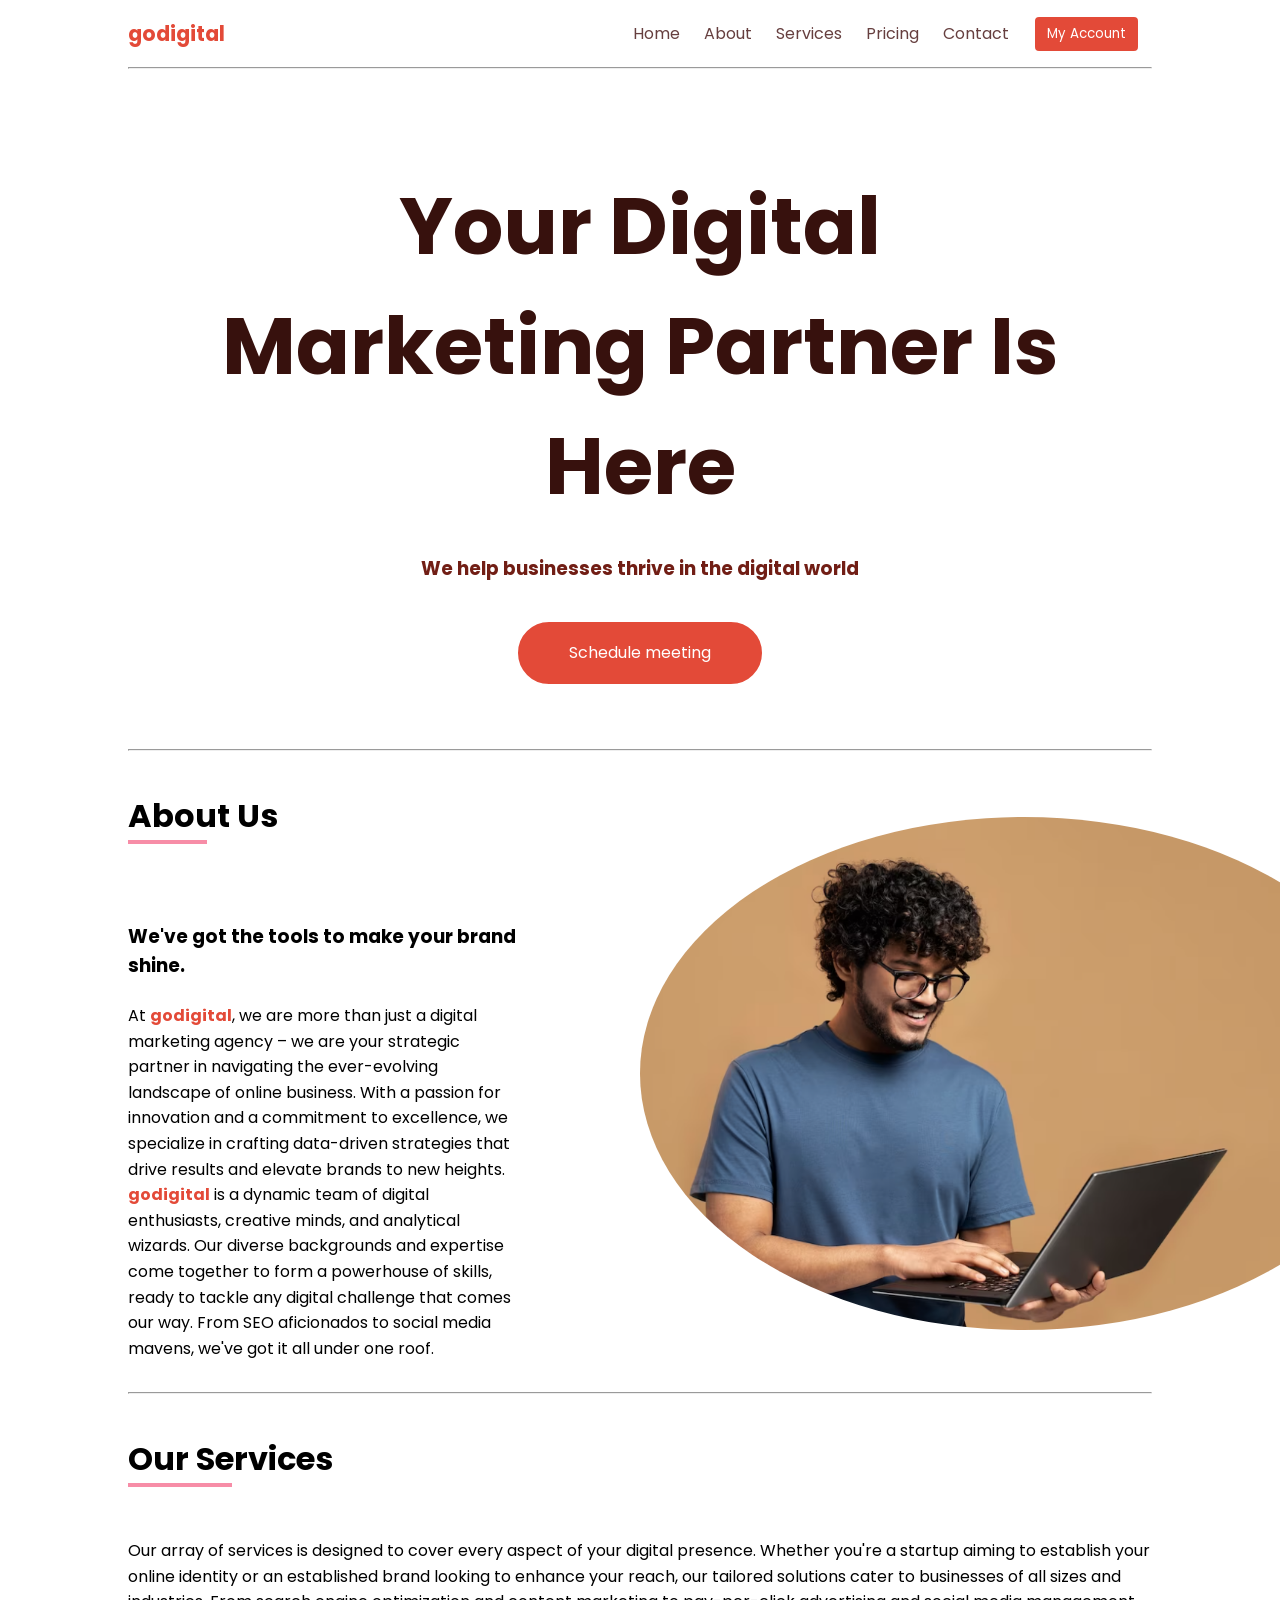
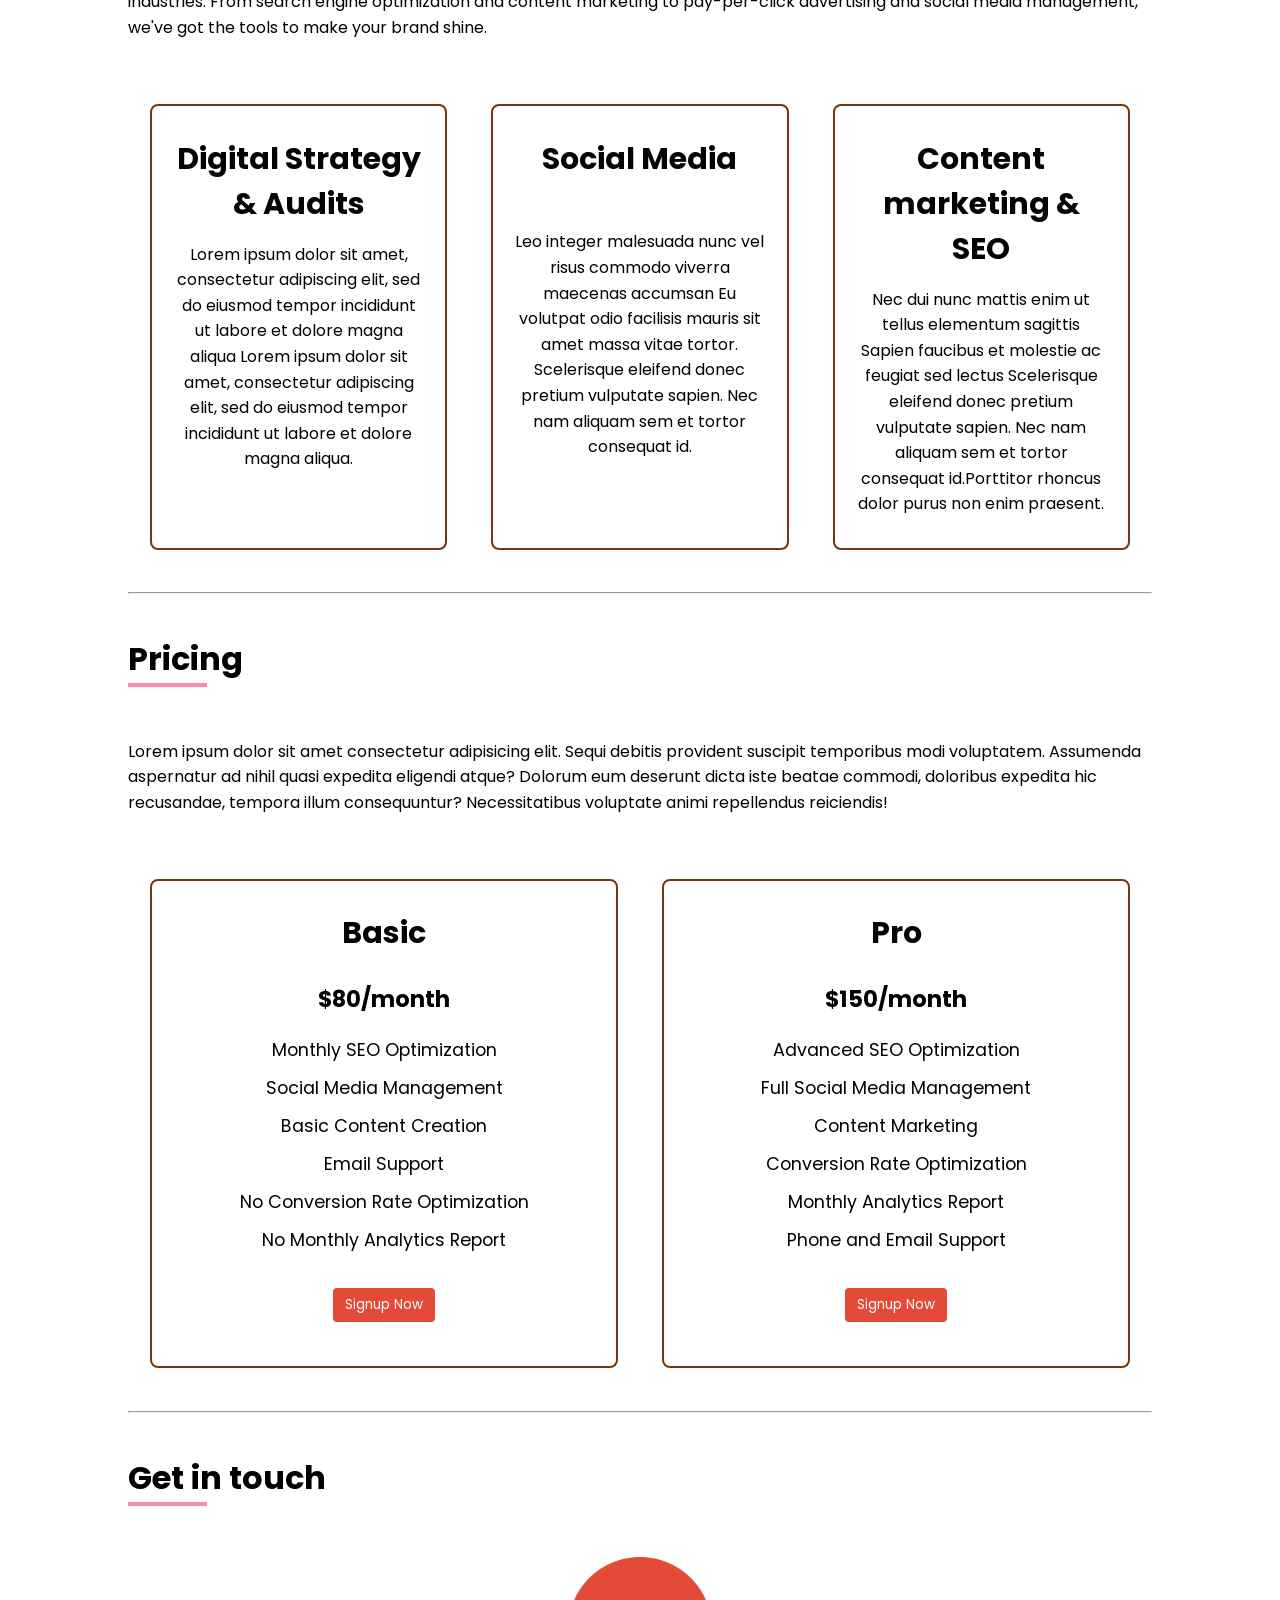
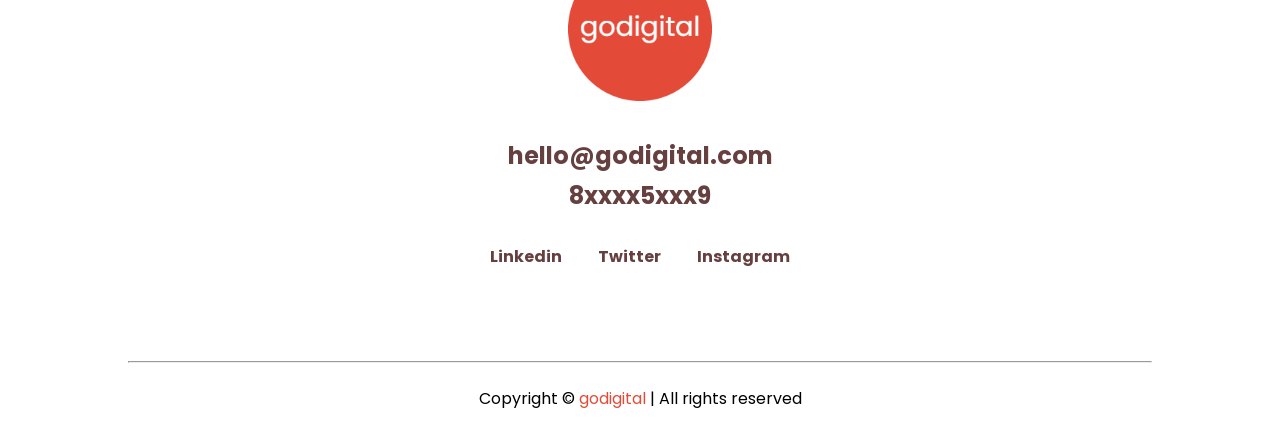
<file: Task1 codsoft landing page/index.html>
<!DOCTYPE html>
<html lang="en">

<head>
    <meta charset="UTF-8">
    <meta http-equiv="X-UA-Compatible" content="IE=edge">
    <meta name="viewport" content="width=device-width, initial-scale=1.0">
    <title>godigital - The perfect solution for your business</title>

    <link rel="stylesheet" href="style.css">
    <link rel="stylesheet" href="utils.css">

    <style>
        @import url('https://fonts.googleapis.com/css2?family=Ubuntu:wght@300&display=swap');

        @import url('https://fonts.googleapis.com/css2?family=Hind:wght@600&family=Merriweather&family=Open+Sans&family=Plus+Jakarta+Sans&family=Poppins:wght@500&family=Quicksand:wght@600&family=Roboto+Slab:wght@500&family=Roboto:wght@500&family=Sacramento&display=swap');
    </style>
    <link rel="icon" sizes="180x180" href="/apple-touch-icon.png">
    <link rel="manifest" href="/site.webmanifest">

</head>

<body class='overflow-x-hidden'>
    <div class="container mx-auto">
        <header>
            <nav class="flex justify-between">
                <div class="logo font-bold flex items-center">godigital</div>
                <ul class="navbar  items-center">
                    <li><a href="#home">Home</a></li>
                    <li><a href="#about">About</a></li>
                    <li><a href="#services">Services</a></li>
                    <li><a href="#pricing">Pricing</a></li>
                    <li><a href="#contact">Contact</a></li>
                    <li><button class="btn">My Account</button></li>
                </ul>
            </nav>
            <hr>
        </header>
        <main class="min-h-screen">
            <section class="section1" id="home">

                <div class="text-center entry">
                    <h1>Your Digital Marketing Partner Is Here</h1>
                    <h3 class="font-bold"> We help businesses thrive in the digital world</h3>

                </div>


                <div class="buttons">
                    <button class="btn" id="btn2">Schedule meeting</button>
                </div>

            </section>
            <hr>
            <section class="section-margin" id="about">
                <div class=" abt1 flex items-center justify-between">
                    <div class="sleft abt-content flex-col justify-between">
                        <div class="atopic">
                            <h1>About Us</h1>
                            <hr class="outline">
                        </div>

                        <h3 class="font-bold"> We've got the tools to make your brand shine.</h3>
                        <p>At <span class="name font-bold">godigital</span>, we are more than just a digital marketing
                            agency – we are your strategic partner in navigating the ever-evolving landscape of online
                            business. With a passion for innovation and a commitment to excellence, we specialize in
                            crafting data-driven strategies that drive results and elevate brands to new heights. <span
                                class="name font-bold">godigital</span> is a dynamic team of digital enthusiasts,
                            creative minds, and analytical wizards. Our diverse backgrounds and expertise come together
                            to form a powerhouse of skills, ready to tackle any digital challenge that comes our way.
                            From SEO aficionados to social media mavens, we've got it all under one roof.
                        </p>

                    </div>
                    <div class=" sright abt-img">
                        <img src="about-img-man.png" alt="man">
                    </div>
                </div>
            </section>
            <hr>

            <section class="section-margin" id="services">
                <div class="stopic">
                    <h1 class="text-left">Our Services</h1>
                    <hr class="outline " style="width: 100px;">
                </div>

                <p class="my-1">Our array of services is designed to cover every aspect of your digital presence.
                    Whether you're a startup aiming to establish your online identity or an established brand looking to
                    enhance your reach, our tailored solutions cater to businesses of all sizes and industries. From
                    search engine optimization and content marketing to pay-per-click advertising and social media
                    management, we've got the tools to make your brand shine.</p>
                <div class="boxes flex justify-center">
                    <div class="box">
                        <h2>Digital Strategy & Audits</h2>
                        <p>Lorem ipsum dolor sit amet, consectetur adipiscing elit, sed do eiusmod tempor incididunt ut
                            labore et dolore magna aliqua Lorem ipsum dolor sit amet, consectetur adipiscing elit, sed
                            do eiusmod tempor incididunt ut labore et dolore magna aliqua.</p>

                    </div>
                    <div class="box">

                        <h2 style="margin-bottom: 19%;">Social Media</h2>


                        <p>Leo integer malesuada nunc vel risus commodo viverra maecenas accumsan Eu volutpat odio
                            facilisis mauris sit amet massa vitae tortor. Scelerisque eleifend donec pretium vulputate
                            sapien. Nec nam aliquam sem et tortor consequat id.</p>

                    </div>
                    <div class="box">
                        <h2>Content marketing & SEO</h2>
                        <p>Nec dui nunc mattis enim ut tellus elementum sagittis Sapien faucibus et molestie ac feugiat
                            sed lectus Scelerisque eleifend donec pretium vulputate sapien. Nec nam aliquam sem et
                            tortor consequat id.Porttitor rhoncus dolor purus non enim praesent.</p>
                    </div>

                </div>
            </section>
            <hr>

            <section class="section-margin" id="pricing">
                <div class="stopic">
                    <h1 class="text-left">Pricing</h1>
                    <hr class="outline">
                </div>
                <p class="my-1">Lorem ipsum dolor sit amet consectetur adipisicing elit. Sequi debitis provident
                    suscipit temporibus modi voluptatem. Assumenda aspernatur ad nihil quasi expedita eligendi atque?
                    Dolorum eum deserunt dicta iste beatae commodi, doloribus expedita hic recusandae, tempora illum
                    consequuntur? Necessitatibus voluptate animi repellendus reiciendis!</p>
                <div class="boxes flex justify-center">
                    <div class="box prc-box">
                        <h2>Basic</h2>
                        <ul>
                            <li class="highlighted" style="font-size: 1.4rem; margin-bottom: 5%;">$80/month</li>
                            <li>Monthly SEO Optimization</li>
                            <li>Social Media Management</li>
                            <li>Basic Content Creation</li>
                            <li>Email Support</li>
                            <li>No Conversion Rate Optimization</li>
                            <li>No Monthly Analytics Report</li>
                            <li><button class="btn signup">Signup Now</button></li>
                        </ul>
                    </div>
                    <div class="box prc-box">
                        <h2>Pro</h2>
                        <ul>
                            <li class="highlighted" style="font-size: 1.4rem;margin-bottom: 5%;">$150/month</li>
                            <li>Advanced SEO Optimization</li>
                            <li>Full Social Media Management</li>
                            <li>Content Marketing</li>
                            <li>Conversion Rate Optimization</li>
                            <li>Monthly Analytics Report</li>
                            <li>Phone and Email Support</li>
                            <li><button class="btn signup">Signup Now</button></li>
                        </ul>
                    </div>

                </div>
            </section>
            <hr>
            <section class="section-margin" id="contact">
                <div class="stopic">
                    <h1 class="text-left">Get in touch</h1>
                    <hr class="outline">
                </div>
                <div class="text-center">
                    <div class="logo-img">
                        <img src="android-chrome-192x192.png" alt="">
                    </div>
                    <a href="">
                        <h2 class="mail">hello@godigital.com</h2>
                    </a>
                    <a href="">
                        <h2 class="phone">8xxxx5xxx9</h2>
                    </a>
                </div>



                <div class="social flex justify-center">

                    <a href="https://www.linkedin.com/in/thakur-gupta-68079720a/" target="_blank"><b>Linkedin</b></a>
                    <a href="https://twitter.com/thakurgupta17" target="_blank"><b>Twitter</b></a>
                    <a href="https://twitter.com/thakurgupta17" target="_blank"> <b>Instagram</b></a>
                </div>

            </section>

            <hr>
        </main>
        <footer>
            Copyright &copy; <span class="name">godigital</span> | All rights reserved
        </footer>

    </div>
</body>

</html>
</file>
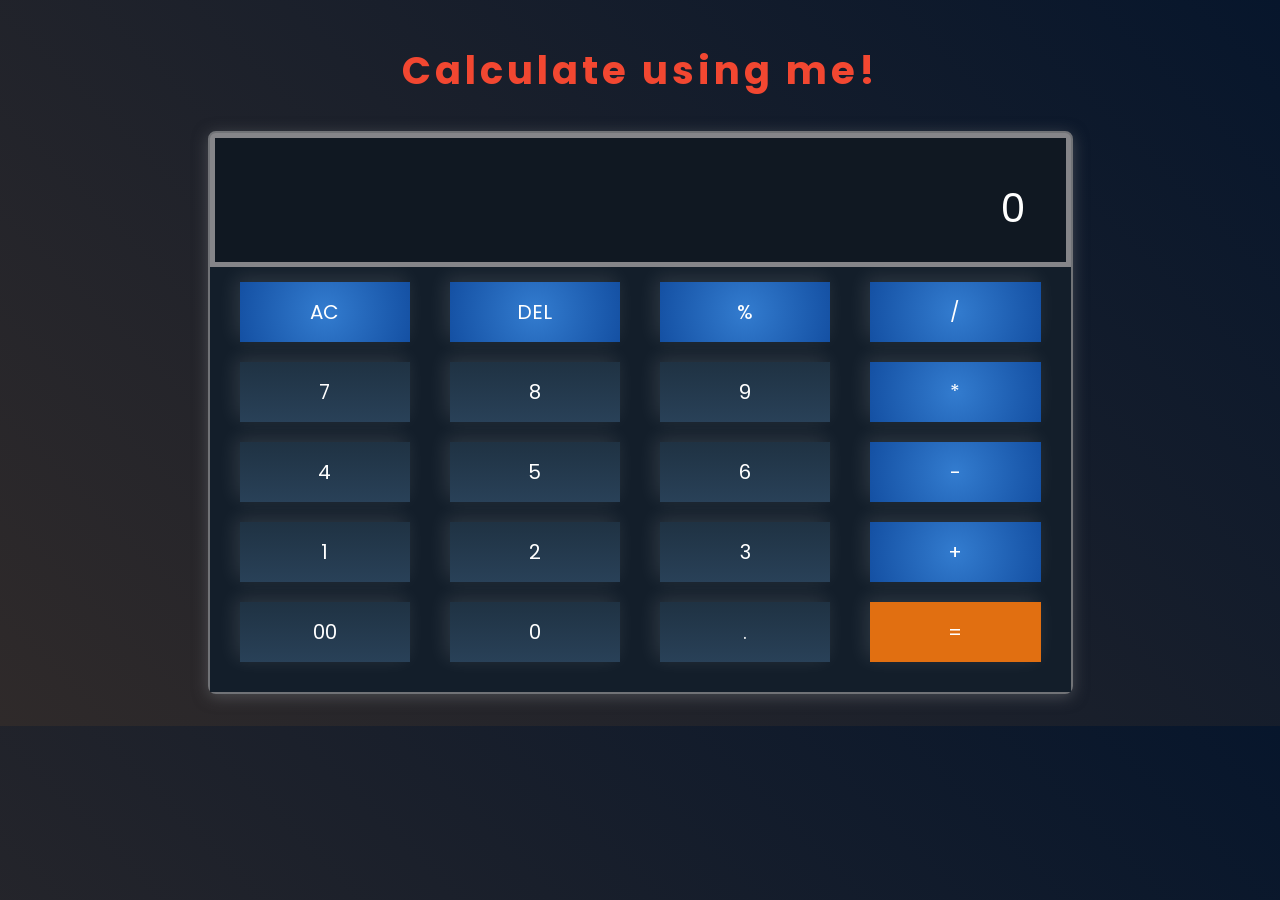
<file: Task3 codsoft calculator/index.html>
<!DOCTYPE html>
<html lang="en">

<head>
  <meta charset="UTF-8" />
  <meta http-equiv="X-UA-Compatible" content="IE=edge" />
  <meta name="viewport" content="width=device-width, initial-scale=1.0" />
  <link rel="stylesheet" href="styles.css" />

  <title>MyCalculator</title>
</head>

<body>

  <div class="heading">
    <h1> Calculate using me!</h1>
  </div>
  <div class="container">

    <div class="calculator">
      <input type="text" id="inputBox" placeholder="0" />
      <div class="calculator-keys">

        <button class="button operator">AC</button>
        <button class="button operator">DEL</button>
        <button class="button operator">%</button>
        <button class="button operator">/</button>


        <button class="button">7</button>
        <button class="button">8</button>
        <button class="button">9</button>
        <button class="button operator">*</button>


        <button class="button">4</button>
        <button class="button">5</button>
        <button class="button">6</button>
        <button class="button operator">-</button>


        <button class="button">1</button>
        <button class="button">2</button>
        <button class="button">3</button>
        <button class="button operator">+</button>



        <button class="button">00</button>
        <button class="button">0</button>
        <button class="button">.</button>
        <button class="button equalBtn">=</button>

      </div>


    </div>
  </div>

  <script src="index.js"></script>
</body>

</html>
</file>
<file: Task1 codsoft landing page/style.css>
*{
    margin: 0;
    padding: 0;
    font-family: 'Poppins', sans-serif;
}


.container{
    max-width: 80vw;
}


.navbar{
    display: flex;
    height: 67px;
 
}
.navbar li{
    list-style: none;
    margin: 0 12px;
}



.section1{
   max-height: 100vh; 
   color: #711e15;
   padding: 5%;
}
.entry{
    margin-bottom: 4%;
}
.section1 h1{
    font-size: 5rem;
    font-family: 'Poppins', sans-serif;
    color: #37110d;
    font-weight: 700;
    margin-top: 5%;
    margin-bottom: 3%;
    
}

.logo{
    font-size: 1.3rem;
    color: rgb(227,74,56);
}


.sleft{
    width: 38%;
    align-self: flex-start;
    
}

.sright{ 
    width: 50%;
    
}
#about h1{

    font-size: 2rem ;
}
#about h3{
    margin-bottom: 6%;
}
.atopic{
    margin-bottom: 20%;
}


.abt-img img{
    border-radius: 50%;
    max-width: 150%;
    height: auto;
}

#services h1{
    font-size: 2rem;
}
.stopic{
    margin-bottom: 5%;
}

.box{
    padding: 3% 2%;
    margin: 12px 22px;
    
    border: 2px solid rgb(120, 54, 16);
    border-radius: 8px;
    text-align: center;
    flex: 1;
    box-sizing: border-box;
}

.box h2{

    font-size: 30px;
    font-weight: 700;
    color: #040404;
    margin-bottom: 6%;
}

#pricing h1{
    font-size: 2rem;
}

.prc-box li{
    font-size: 1.1rem;
}

.highlighted{
    font-size: 1.3rem;
    font-weight: bolder;
}

.highlighted1{
    font-size: 1.1rem;
    font-weight: bold;
}

.box ul{
    list-style-type: none;
}

.box ul li{
   margin: 12px 2px;
}


footer{
    padding: 23px;
    text-align: center;
}

.buttons{
    display: flex;
    justify-content: center;
    align-items: center;
    margin: 12px;
}


.signup{
    margin-top: 5%;
}

#contact{
    padding-bottom: 4%;
}
#contact h1{
    font-size: 2rem;
}
.logo-img{
    margin-bottom: 3%;
}
.logo-img img{
   width: 14%;
   height: auto;
   
}
.mail{
    margin-bottom: 5px; 
}

.social{
    
    display: flex;
    justify-content: center;
    gap: 3.5%;
    margin-bottom: 2%;
    margin-top: 3%;
 }
</file>
<file: Task1 codsoft landing page/utils.css>
.min-h-screen{
    min-height: 100vh;
}

.mx-auto{
    margin-left: auto;
    margin-right: auto;
}

.overflow-x-hidden{
    overflow-x: hidden;
}

.flex{
    display: flex;
}

.items-center{
    align-items: center;
}

.justify-between{
    justify-content: space-between;
}

.justify-center{
    justify-content: center;
}

.flex-col{
    flex-direction: column;
} 

.font-bold{
    font-weight: bolder;
}



.my-1{
    margin-top: 26px;
    margin-bottom: 5%;
}



.btn{
    padding:7px 12px;
    border: 2px solid white;
    border-radius: 6px;
    cursor: pointer;
    color: white;
    background-color: rgb(227 74 56);
    
}

.btn:hover{
    background-color: rgb(183, 42, 27);;
}
.btn:active{
    background-color: rgb(143, 36, 24);
    
}
#btn2{

    border-radius: 33px; 
    font-size: 1rem;
    width: 248px;
    height: 66px; 

}
a{
   text-decoration: none;
   color: #663f3f;
   
}
a:hover{
    text-decoration: none;
    color: #e43232;
}
a:active{
    text-decoration: none;
    color: #850707;
}

.outline{
    width: 75px;
    border: 2px solid #f78da7;
}

.name{
    color: rgb(227, 74, 56);
    
}
p{
    line-height: 1.6;
    
}

.text-center{
    text-align: center;
}

.text-left{
    text-align: left;
   }

.section-margin{
    margin-top: 4%;
    margin-bottom: 3%;
}
</file>
<file: Task3 codsoft calculator/styles.css>
@import url("https://fonts.googleapis.com/css2?family=Poppins:wght@500&display=swap");

* {
    margin: 0;
    padding: 0;
    box-sizing: border-box;
    font-family: "Poppins", sans-serif;
}

body {
    width: 100%;
    display: flex;
    justify-content: center;
    align-items: center;
    background: linear-gradient(45deg, #2f2a2a, #07162c);
    flex-direction: column;
    padding-bottom: 2.5%;
    padding-top: 3.3%;
}

.heading {
    color: #f24731;
    font-weight: bolder;
    margin-bottom: 2.5%;
    font-size: 1.2rem;
    letter-spacing: 4px;
    text-align: center;
}

.calculator {
    border: 2px solid #717377;
    border-radius: 8px;
    box-shadow: 0px 3px 15px rgba(113, 115, 119, 0.5);
    background: #858589;
}

input {
    background: #101822;
    border: none;
    padding: 40px 40px 24px 40px;
    margin: 5px;
    box-shadow: 0px 3px 15px rgbs(84, 84, 84, 0.1);
    font-size: 40px;
    text-align: right;
    cursor: pointer;
    color: #ffffff;
    box-sizing: border-box;
}

input::placeholder {
    color: #ffffff;
}

button {
    border: none;

    height: 60px;
    background: linear-gradient(0deg,
            rgba(41, 65, 88, 1) 0%,
            rgba(31, 50, 67, 1) 100%);
    color: #ffffff;
    font-size: 20px;
    box-shadow: -4px -4px 20px rgba(255, 255, 255, 0.119);
    cursor: pointer;
    transition: background-color 0.5s ease-in-out;
}

button:hover {
    background: #fff;
    color: #101822;
}

.equalBtn:hover {
    background: #97b976;
}

.operator:hover {
    background: #969ca6;
    color: #101822;
}

button:active {
    transform: scale(0.98);
    opacity: 0.5;
}

.equalBtn {
    background: #e16f11;
    
}

.operator {
   
    color: #fff;
    background: radial-gradient(circle,
            rgba(51, 124, 207, 1) 0%,
            rgba(20, 80, 163, 1) 100%);
}

.calculator-keys {
    background: #131e2a;
    display: grid;
    grid-template-columns: repeat(4, 1fr);
    grid-gap: 20px 5%;
    padding: 15px 30px 30px 30px;
    box-sizing: border-box;
}
</file>
